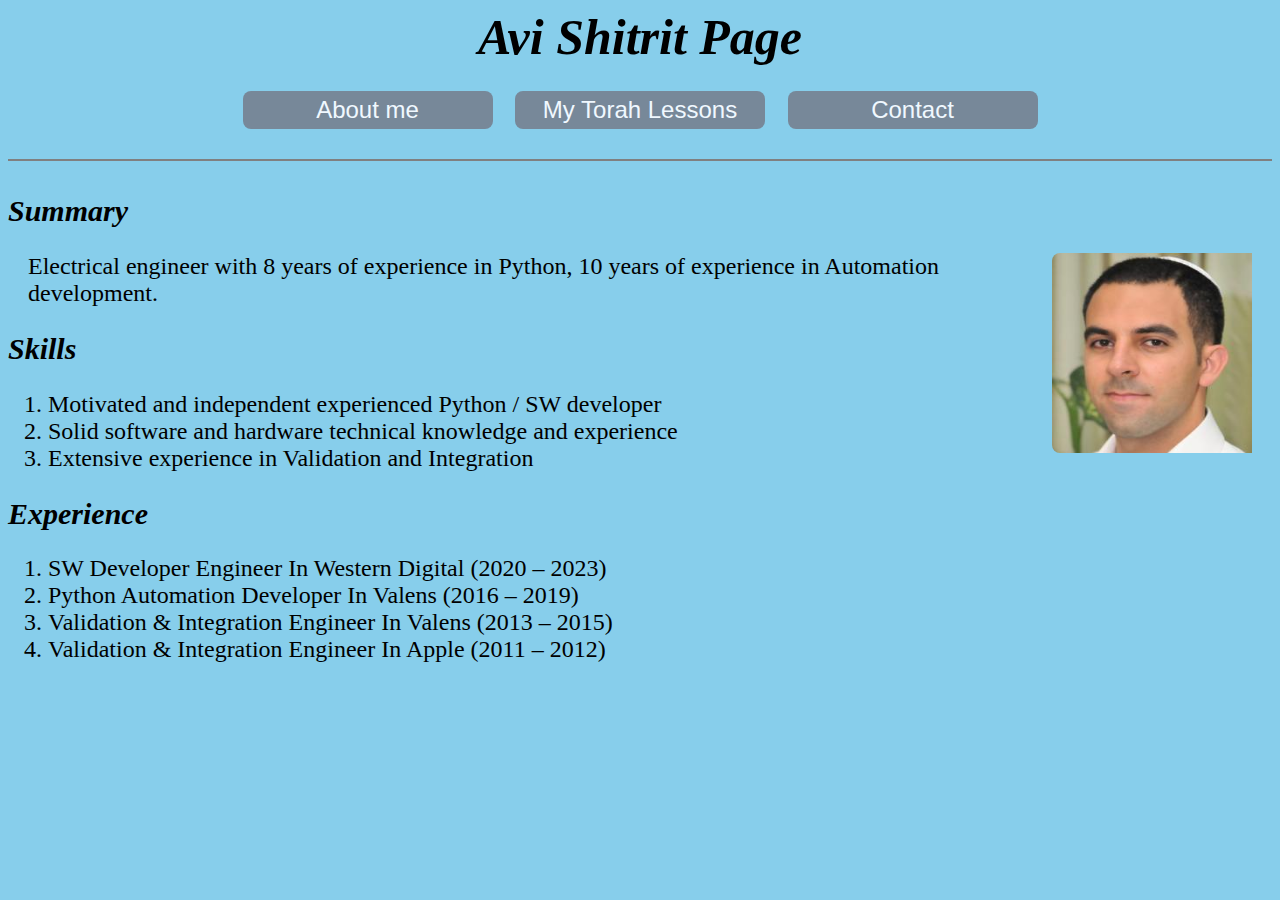
<file: index.html>
<html>
<head>
	<title>Avi Shitrit</title>
		<link rel="stylesheet" href="style.css">
		<meta name="viewport" content="width=device-width, initial-scale=1" /> 
</head>
<body bgcolor="SkyBlue">
	<div>
	<h1 style="height:30px;"><i>Avi Shitrit Page</i><h1/>
	<button class="button" onclick="location.href='index.html'">About me </button>
	<button	class="button" onclick="location.href='torah_lessons.html'">My Torah Lessons</button>
	<button class="button" onclick="location.href='contact.html'">Contact</button>
	<Hr color="grey">
	</div>
		
	<p4>
		<h2 style="padding-top:0;"><i>Summary</i></h2>
		<img src="images/avi_photo.JPG" style="float: right; width:200px;height:200px;margin-left:15px;padding-right: 20px;">
		<p style="margin-left:25px; margin : 0; padding-top:0; padding-left: 20px;">
		Electrical engineer with 8 years of experience in Python, 10 years of experience in Automation development.<br>
		<!-- Looking for a Python / Automation / Software Developer position. --> 
		</p>
		<h2><i>Skills</i></h2>
		<ol>
			<li>Motivated and independent experienced Python / SW developer</li>
		 	<li>Solid software and hardware technical knowledge and experience</li>
		 	<li>Extensive experience in Validation and Integration</li>
		</ol>
		
		<h2><i>Experience</i></h2>
		<ol>
			<li>SW Developer Engineer In Western Digital (2020 – 2023)</li>
		 	<li>Python Automation Developer In Valens (2016 – 2019)</li>
		 	<li>Validation & Integration Engineer In Valens (2013 – 2015) </li>
			<li>Validation & Integration Engineer In Apple (2011 – 2012) </li>
		</ol>
	</p4>
	<br>
	<br>
	<div>
</body>
</html>
</file>
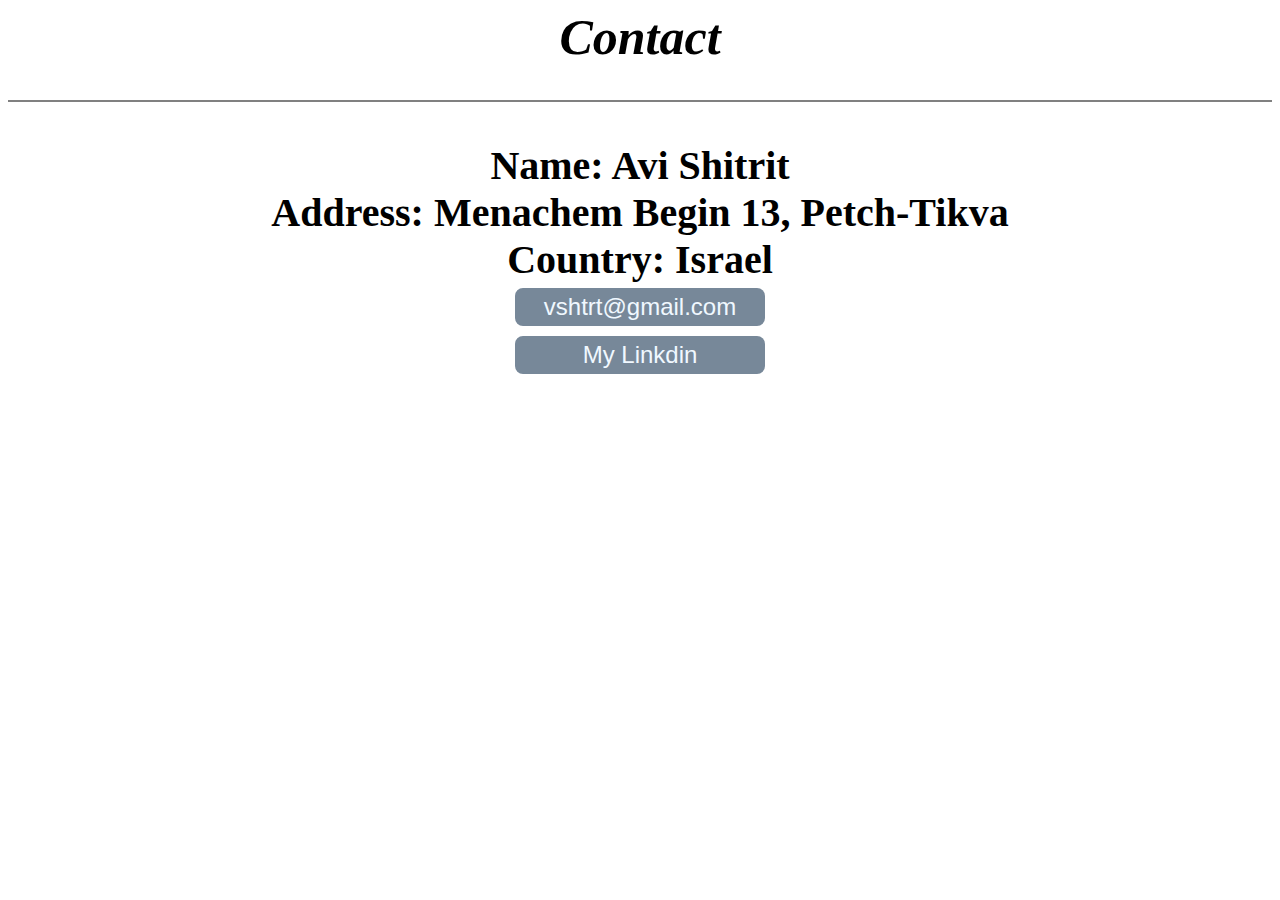
<file: contact.html>
<html>
<head>
	<title>Contact</title>
		<link rel="stylesheet" href="style.css">
		<meta name="viewport" content="width=device-width, initial-scale=1" /> 
<body background="https://www.spacematrix.com/sites/default/files/meeting_room_3.jpg">
	<h1><i>Contact</i><h1/>
	<Hr color="grey">
</head>
	<p3>
	</p><b> Name:</b> Avi Shitrit
	<br>
	<b>Address:</b>  Menachem Begin 13, Petch-Tikva
	<br>
	<b>Country:</b> Israel
	<br>
	<a href="mailto:vshtrt@gmail.com" target="_blank"><button class="button1">vshtrt@gmail.com</button></a>
	<br>
	<a href="https://www.linkedin.com/in/avi-shitrit" target="_blank"><button class="button">My Linkdin</button></a>
	
	</p3>	
</body>
</html>
</file>
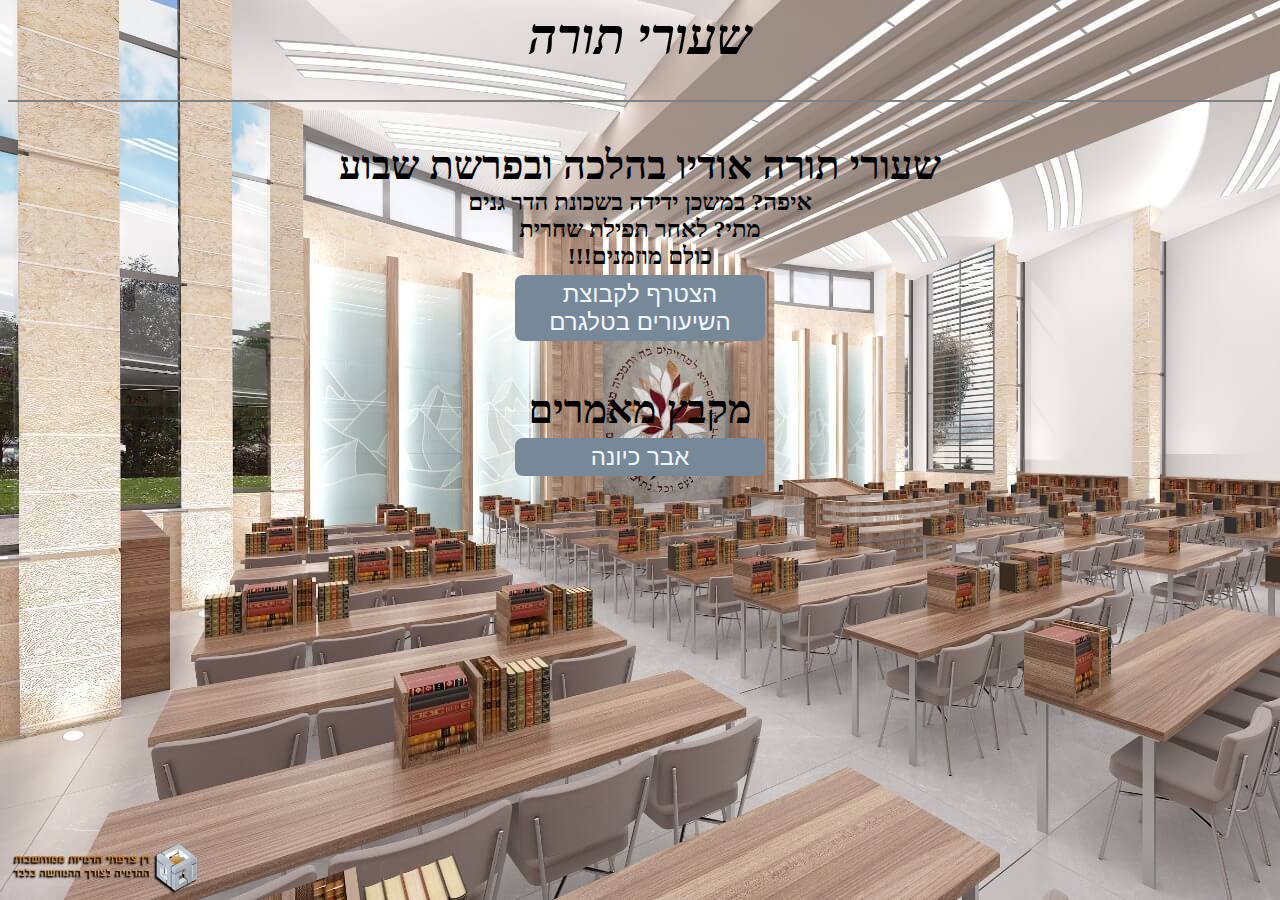
<file: torah_lessons.html>
<html>
<head>
	<title>שעורי תורה</title>
		<link rel="stylesheet" href="style.css">
		<meta name="viewport" content="width=device-width, initial-scale=1" /> 
		<body style="background: url('images/study_hall.jpeg')">
	<h1><i>שעורי תורה</i><h1/>
	<Hr color="grey">
</head>
	<p3>
	<p><b> שעורי תורה אודיו בהלכה ובפרשת שבוע</b>
	<br>
	<p2>
	<b>איפה? במשכן ידידה בשכונת הדר גנים</b>
	<br>
	<b>מתי? לאחר תפילת שחרית </b>
	<br>
	<b>!!!כולם מוזמנים</b>
	<br>
	</p2>
	<a href="https://t.me/+-n3K3G9BJXwyNzg0" target="_blank"><button class="button">הצטרף לקבוצת השיעורים בטלגרם</button></a>
	</p>
	<b>מקבץ מאמרים<b/>
	<br>
	<a href="https://docs.google.com/document/d/1xsIJ2YfG-36fItCmim5T_bKUbztm-iQF/edit?usp=drive_link" target="_blank"><button class="button1">אבר כיונה</button></a>
	<br>
	
	</p3>	
</body>
</html>
</file>
<file: style.css>
.center {
  display: block;
  margin-left: auto;
  margin-right: auto;
}

p1 {
	font-size: 24px;
	font-family: David;
}

p2 {
	font-size: 24px;
	font-family: David;
	margin-right: auto;
}

p3 { 
	font-size: 40px;
	font-family: David;
}
p4 { 
	padding-top:0;
	font-size: 24px;
	font-family: David;
	text-align: left;
}

h1 {
	font-size: 50px;
	height:15 px
}

h2 {
	font-size: 30px;
	padding-bottom:0
	height:5 px
}

img {
  border-radius: 8px;
}


.button {
  border-radius: 8px;
  background-color: #778899;
  border: none;
  color: AliceBlue;
  text-align: center;
  font-size: 24px;
  padding: 5px;
  width: 250px;
  transition: all 1.5s;
  cursor: pointer;
  margin: 5px;
}

.button1 {
  border-radius: 8px;
  background-color: #778899;
  border: none;
  color: AliceBlue;
  text-align: center;
  font-size: 24px;
  padding: 5px;
  width: 250px;
  transition: all 1.5s;
  cursor: pointer;
  margin: 5px;
}

body {
	font-size: 100.01%;
	text-align: center;
	
}
</file>
